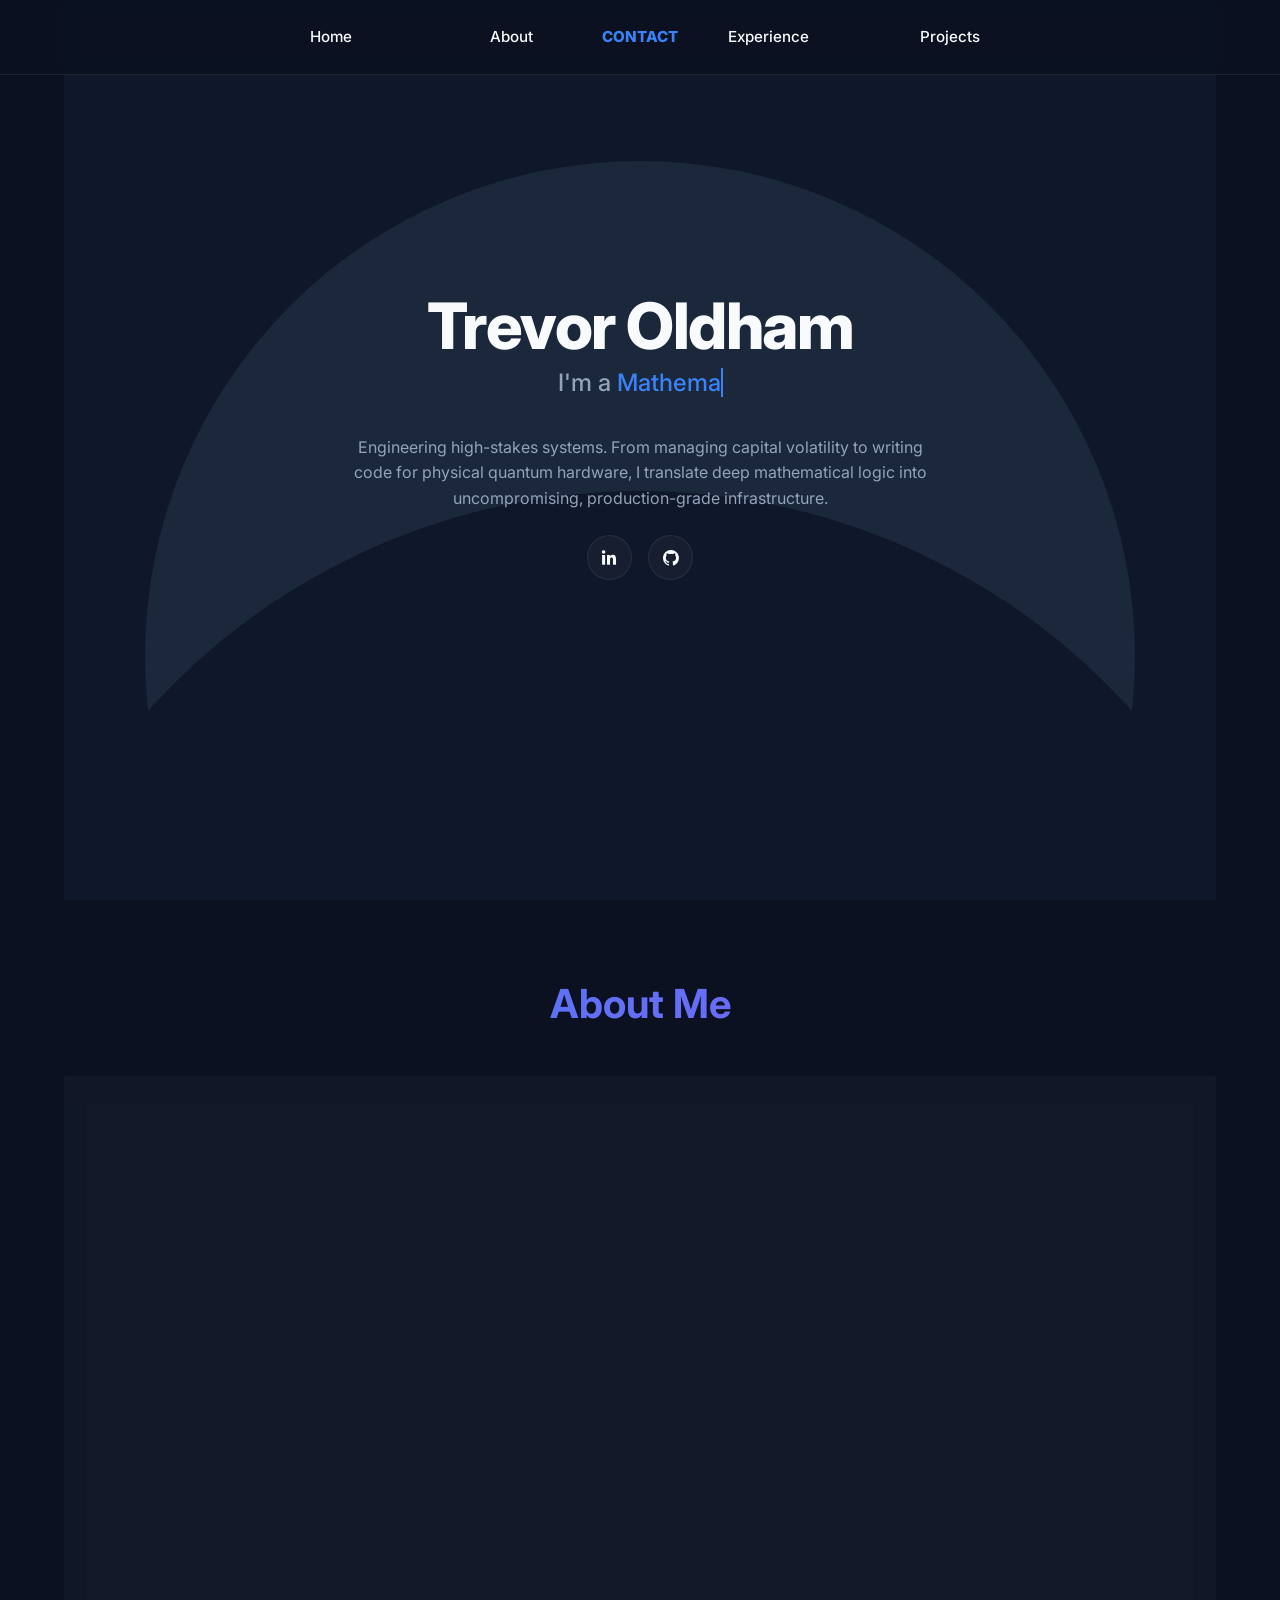
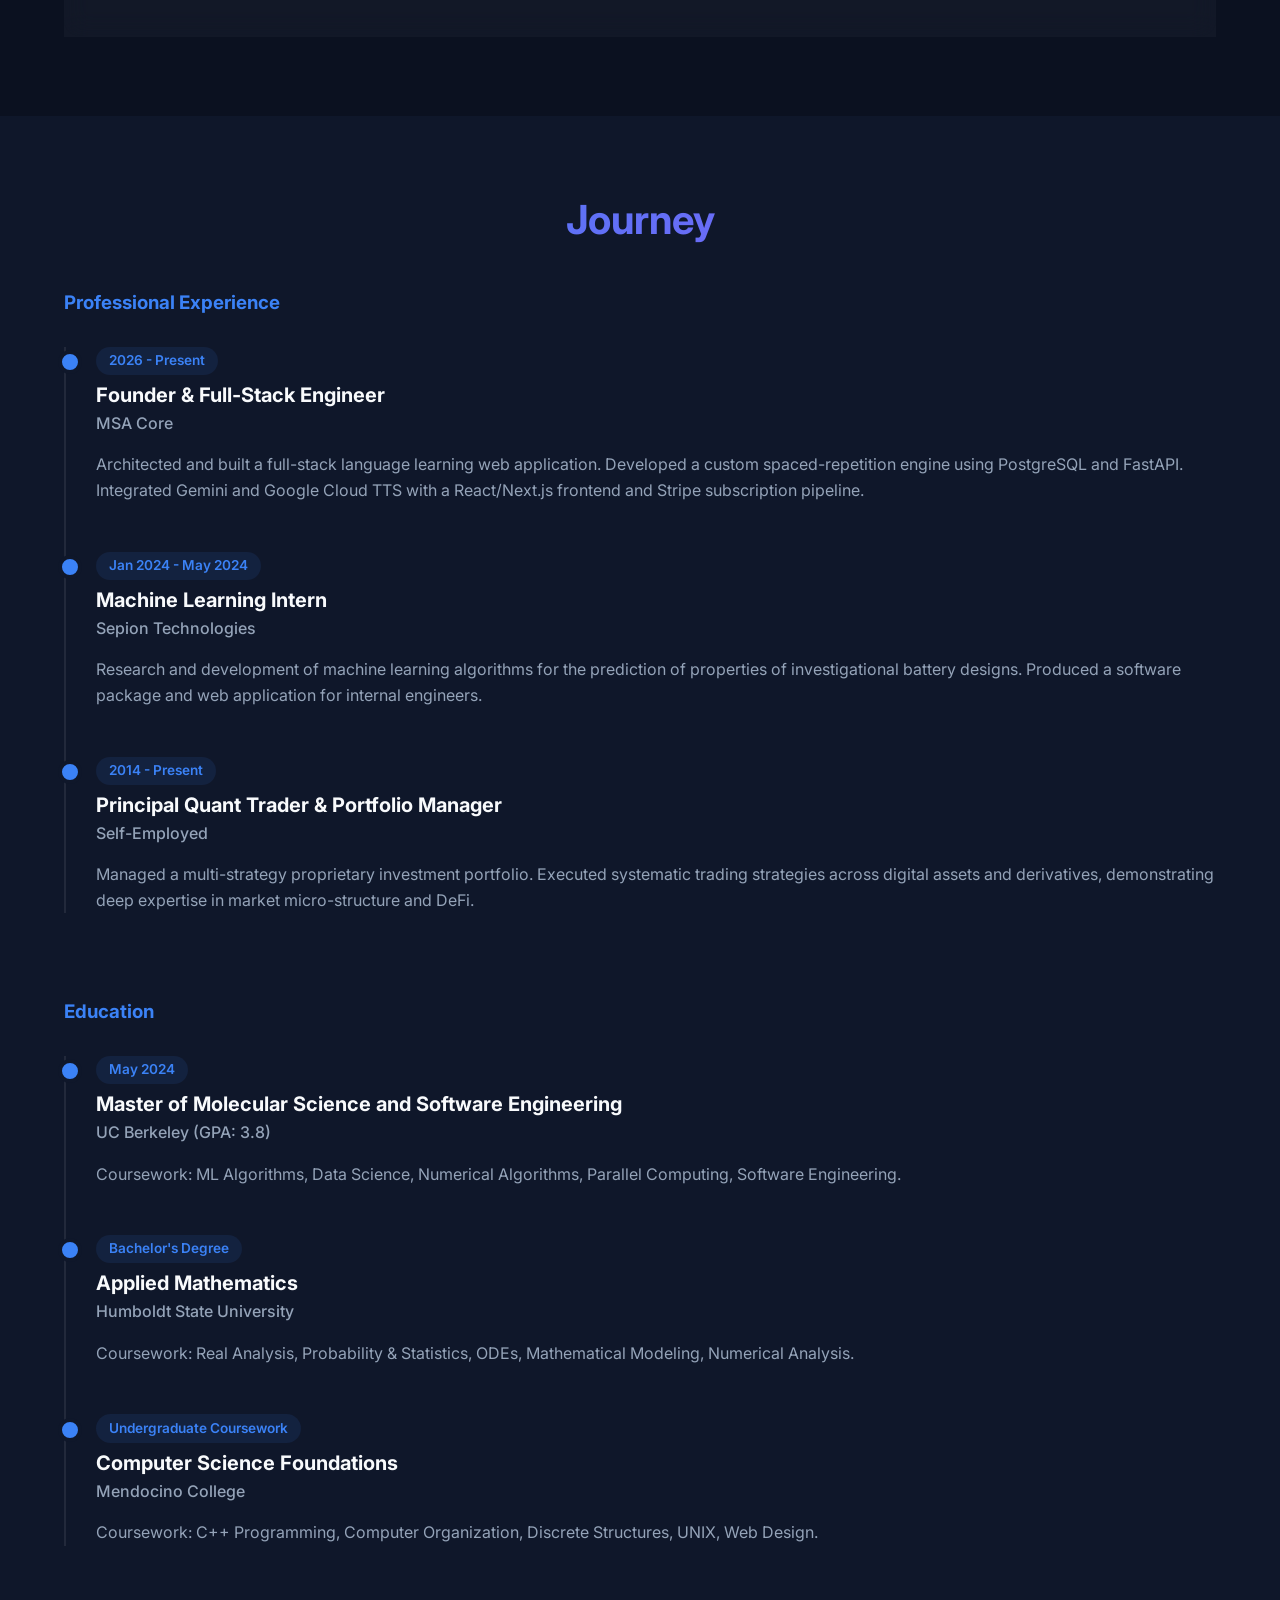
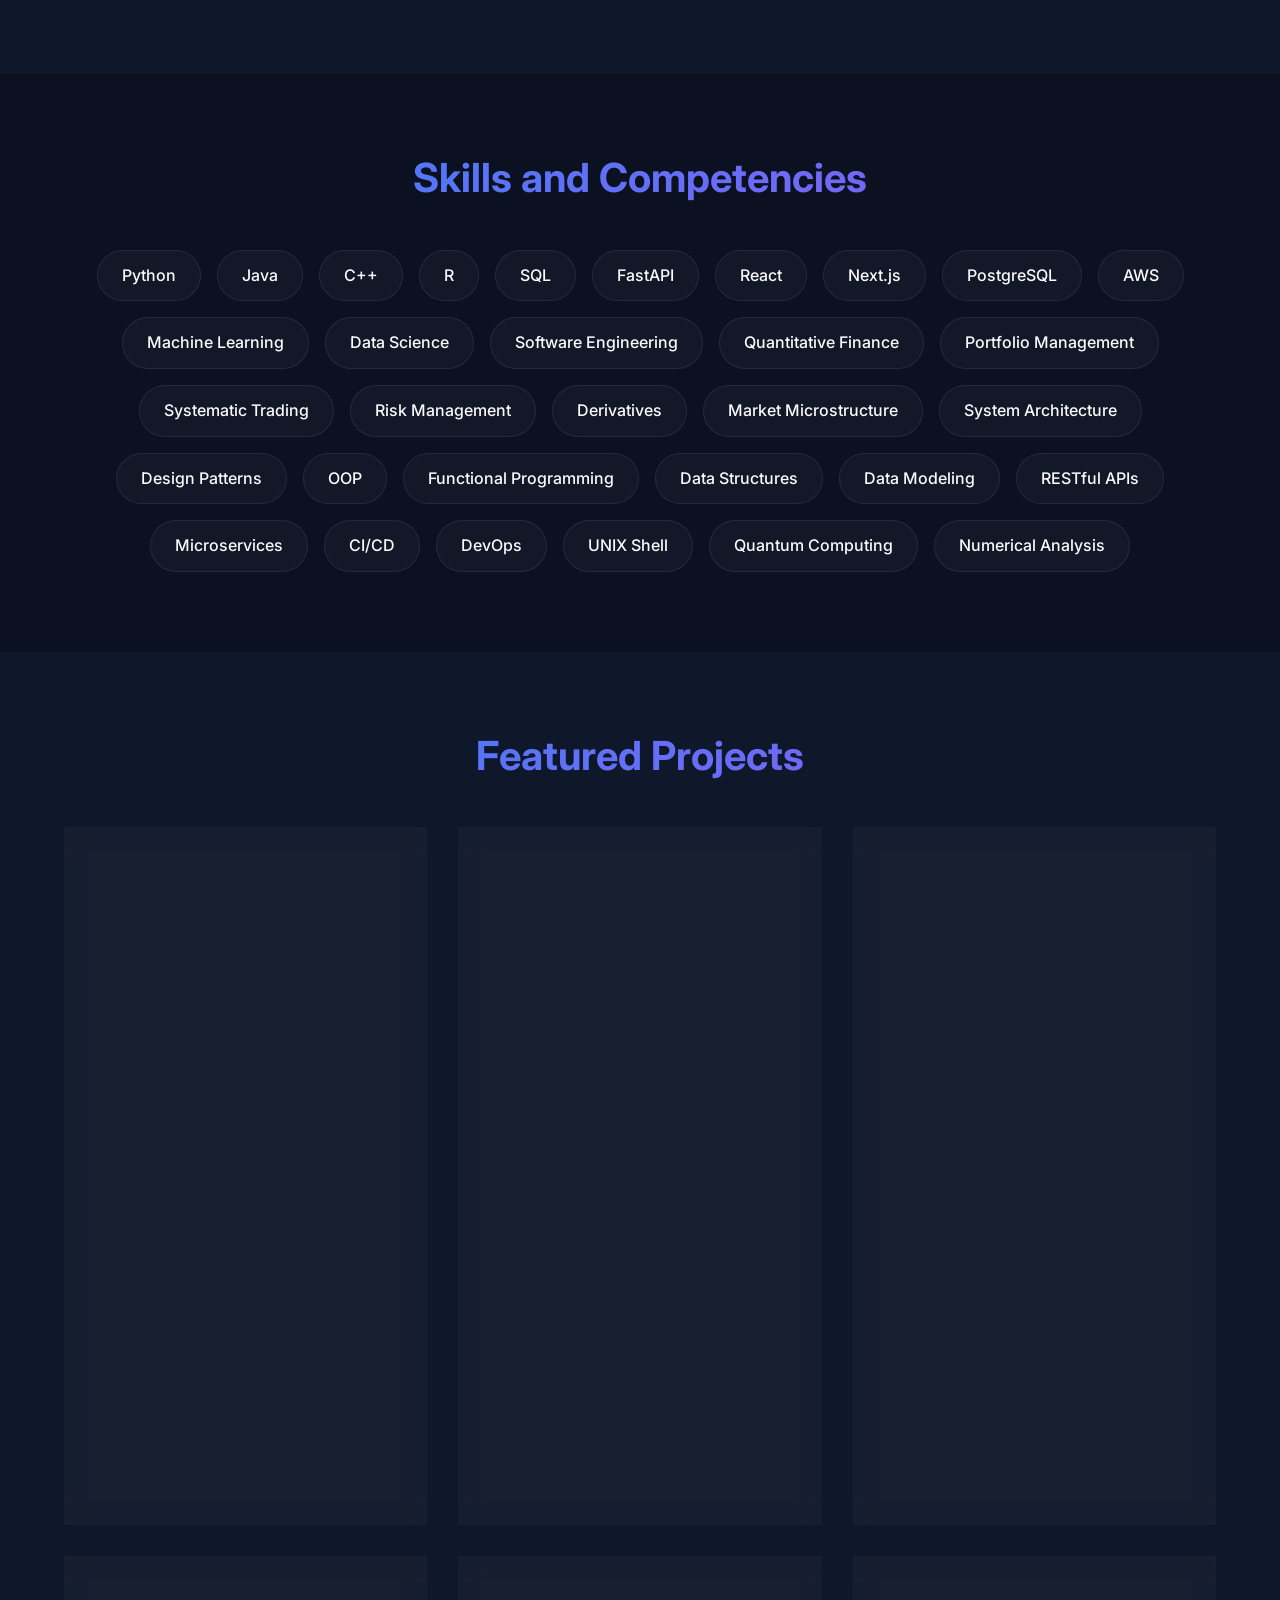
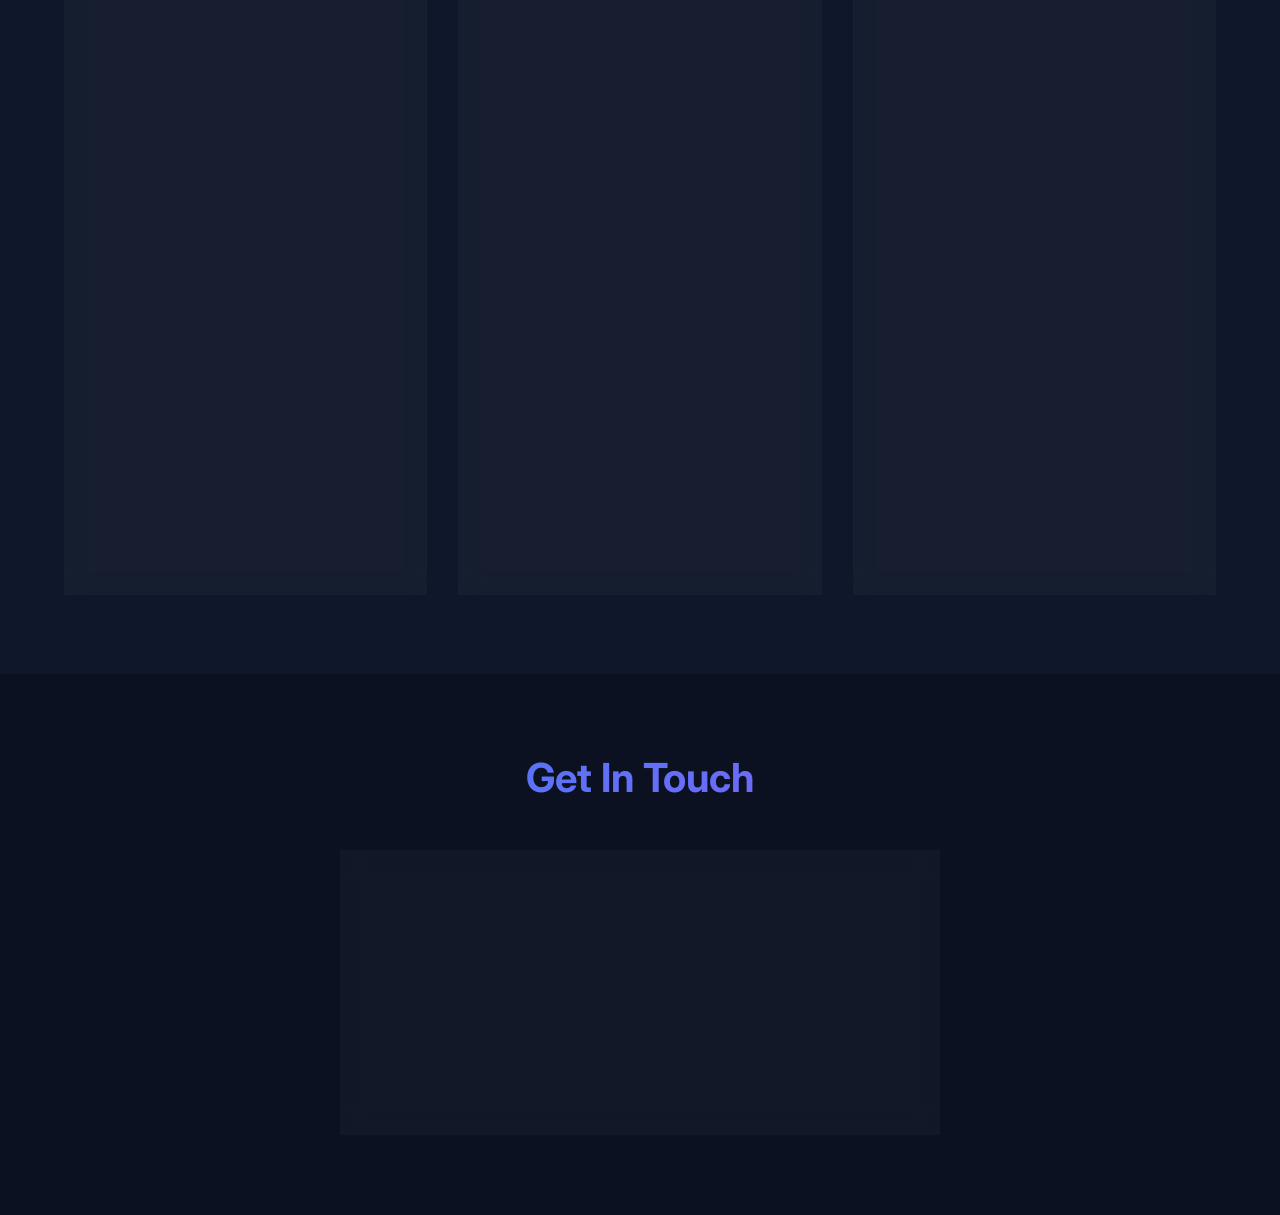
<file: index.html>
<!DOCTYPE html>
<html lang="en">
<head>
  <meta charset="UTF-8">
  <meta name="viewport" content="width=device-width, initial-scale=1.0">
  <title>Trevor Oldham - Portfolio</title>
  
  <!-- BoxIcons for Social Icons -->
  <link href="https://unpkg.com/boxicons@2.1.4/css/boxicons.min.css" rel="stylesheet">
  
  <!-- CSS -->
  <link rel="stylesheet" href="assets/css/style.css">
</head>
<body>

  <!-- Navigation -->
  <nav>
    <div class="nav-container">
      <div class="menu-toggle" id="mobile-menu">
        <i class='bx bx-menu'></i>
      </div>
      <ul class="nav-links">
        <li><a href="#home">Home</a></li>
        <li><a href="#about">About</a></li>
        <li><a href="#contact" class="pulse-link">CONTACT</a></li>
        <li><a href="#experience">Experience</a></li>
        <li><a href="#projects">Projects</a></li>
      </ul>
    </div>
  </nav>

  <!-- Hero Section -->
  <section id="home" class="hero container">
    <div class="hero-content">
      <div class="hero-text reveal" style="display: flex; flex-direction: column; align-items: center; text-align: center; width: 100%;">
        <div style="position: relative; display: inline-block;">
          <svg class="crescent-moon" viewBox="0 0 100 100" xmlns="http://www.w3.org/2000/svg" style="position: absolute; left: 50%; top: 50%; transform: translate(-50%, -50%); z-index: -1; pointer-events: none; overflow: visible; width: 90vw; max-width: 1100px; height: 90vw; max-height: 1100px;">
            <defs>
              <mask id="moon-mask">
                <rect x="-50" y="-50" width="200" height="200" fill="white" />
                <circle cx="50" cy="125" r="60" fill="black" />
              </mask>
            </defs>
            <circle cx="50" cy="80" r="45" fill="rgba(180, 220, 255, 0.08)" mask="url(#moon-mask)" />
          </svg>
          <h1 style="margin-bottom: 0;">Trevor Oldham</h1>
        </div>
        <div class="typing-text">I'm a <span id="typed"></span></div>
        <p style="max-width: 600px; margin: 0 auto 1.5rem auto;">Engineering high-stakes systems. From managing capital volatility to writing code for physical quantum hardware, I translate deep mathematical logic into uncompromising, production-grade infrastructure.</p>
        <div class="social-links" style="justify-content: center;">
          <a href="https://www.linkedin.com/in/trevor-oldham-07143496/" target="_blank"><i class='bx bxl-linkedin'></i></a>
          <a href="https://github.com/trevoroldham/" target="_blank"><i class='bx bxl-github'></i></a>
        </div>
      </div>
    </div>
  </section>

  <!-- About Section -->
  <section id="about">
    <div class="container reveal">
      <h2>About Me</h2>
      <div class="about-grid glass-card">
        <div class="about-text">
          <p style="text-align: justify;">I build uncompromising, high-impact systems. My trajectory hasn't followed a conventional corporate timeline—it was a highly calculated incubation period. Alongside earning a Bachelor's in Applied Mathematics and a Master's in Molecular Science and Software Engineering from UC Berkeley, I spent a decade independently executing quantitative risk management, deploying full-stack architectures, and developing algorithmic trading strategies.</p>
          <p style="text-align: justify;">This foundation of rigorous, self-directed execution allows me to operate natively at the intersection of data science, machine learning, and quantum computing. Whether I am bending quantum algorithms to simulate molecular ground states, architecting scalable web applications from scratch, or extracting exact mathematical behaviors for asset allocation, I bring the structural density and intellectual horsepower required to execute at the bleeding edge. I don't just solve problems; I engineer robust, fully self-contained solutions.</p>
        </div>
        <div class="about-details">
          <div class="detail-item">
            <i class='bx bx-check-circle'></i>
            <div>
              <strong>Target Roles:</strong><br>
              <span style="color: var(--text-secondary)">Software Engineer, ML Engineer, Quant Researcher</span>
            </div>
          </div>
          <div class="detail-item">
            <i class='bx bx-check-circle'></i>
            <div>
              <strong>Industries:</strong><br>
              <span style="color: var(--text-secondary)">Finance, Pharma, Tech, Aerospace</span>
            </div>
          </div>
          <div class="detail-item">
            <i class='bx bx-check-circle'></i>
            <div>
              <strong>Location Preference:</strong><br>
              <span style="color: var(--text-secondary)">Remote Available, SF Bay Area, Pacific Northwest, New York City</span>
            </div>
          </div>
        </div>
      </div>
    </div>
  </section>

  <!-- Experience & Education Section -->
  <section id="experience">
    <div class="container">
      <h2>Journey</h2>
      
      <div class="about-grid">
        
        <!-- Experience -->
        <div class="reveal">
          <h3 style="margin-bottom: 2rem; color: var(--accent-blue);">Professional Experience</h3>
          <div class="timeline">
            
            <div class="timeline-item">
              <span class="timeline-date">2026 - Present</span>
              <h4 class="timeline-title">Founder & Full-Stack Engineer</h4>
              <div class="timeline-subtitle">MSA Core</div>
              <p>Architected and built a full-stack language learning web application. Developed a custom spaced-repetition engine using PostgreSQL and FastAPI. Integrated Gemini and Google Cloud TTS with a React/Next.js frontend and Stripe subscription pipeline.</p>
            </div>
            
            <div class="timeline-item">
              <span class="timeline-date">Jan 2024 - May 2024</span>
              <h4 class="timeline-title">Machine Learning Intern</h4>
              <div class="timeline-subtitle">Sepion Technologies</div>
              <p>Research and development of machine learning algorithms for the prediction of properties of investigational battery designs. Produced a software package and web application for internal engineers.</p>
            </div>
            
            <div class="timeline-item">
              <span class="timeline-date">2014 - Present</span>
              <h4 class="timeline-title">Principal Quant Trader & Portfolio Manager</h4>
              <div class="timeline-subtitle">Self-Employed</div>
              <p>Managed a multi-strategy proprietary investment portfolio. Executed systematic trading strategies across digital assets and derivatives, demonstrating deep expertise in market micro-structure and DeFi.</p>
            </div>

          </div>
        </div>

        <!-- Education -->
        <div class="reveal">
          <h3 style="margin-bottom: 2rem; color: var(--accent-blue);">Education</h3>
          <div class="timeline">
            
            <div class="timeline-item">
              <span class="timeline-date">May 2024</span>
              <h4 class="timeline-title">Master of Molecular Science and Software Engineering</h4>
              <div class="timeline-subtitle">UC Berkeley (GPA: 3.8)</div>
              <p>Coursework: ML Algorithms, Data Science, Numerical Algorithms, Parallel Computing, Software Engineering.</p>
            </div>

            <div class="timeline-item">
              <span class="timeline-date">Bachelor's Degree</span>
              <h4 class="timeline-title">Applied Mathematics</h4>
              <div class="timeline-subtitle">Humboldt State University</div>
              <p>Coursework: Real Analysis, Probability & Statistics, ODEs, Mathematical Modeling, Numerical Analysis.</p>
            </div>

            <div class="timeline-item">
              <span class="timeline-date">Undergraduate Coursework</span>
              <h4 class="timeline-title">Computer Science Foundations</h4>
              <div class="timeline-subtitle">Mendocino College</div>
              <p>Coursework: C++ Programming, Computer Organization, Discrete Structures, UNIX, Web Design.</p>
            </div>

          </div>
        </div>

      </div>
    </div>
  </section>

  <!-- Skills Section -->
  <section id="skills">
    <div class="container reveal">
      <h2>Skills and Competencies</h2>
      <div class="skills-grid">
        <div class="skill-tag">Python</div>
        <div class="skill-tag">Java</div>
        <div class="skill-tag">C++</div>
        <div class="skill-tag">R</div>
        <div class="skill-tag">SQL</div>
        <div class="skill-tag">FastAPI</div>
        <div class="skill-tag">React</div>
        <div class="skill-tag">Next.js</div>
        <div class="skill-tag">PostgreSQL</div>
        <div class="skill-tag">AWS</div>
        <div class="skill-tag">Machine Learning</div>
        <div class="skill-tag">Data Science</div>
        <div class="skill-tag">Software Engineering</div>
        <div class="skill-tag">Quantitative Finance</div>
        <div class="skill-tag">Portfolio Management</div>
        <div class="skill-tag">Systematic Trading</div>
        <div class="skill-tag">Risk Management</div>
        <div class="skill-tag">Derivatives</div>
        <div class="skill-tag">Market Microstructure</div>
        <div class="skill-tag">System Architecture</div>
        <div class="skill-tag">Design Patterns</div>
        <div class="skill-tag">OOP</div>
        <div class="skill-tag">Functional Programming</div>
        <div class="skill-tag">Data Structures</div>
        <div class="skill-tag">Data Modeling</div>
        <div class="skill-tag">RESTful APIs</div>
        <div class="skill-tag">Microservices</div>
        <div class="skill-tag">CI/CD</div>
        <div class="skill-tag">DevOps</div>
        <div class="skill-tag">UNIX Shell</div>
        <div class="skill-tag">Quantum Computing</div>
        <div class="skill-tag">Numerical Analysis</div>
      </div>
    </div>
  </section>

  <!-- Projects Section -->
  <section id="projects">
    <div class="container reveal">
      <h2>Featured Projects</h2>
      <div class="projects-grid">
        
        <div class="glass-card project-card">
          <h3>MSA Core</h3>
          <p>Architected and built a full-stack language learning web application. Developed a custom spaced-repetition engine using PostgreSQL and FastAPI. Integrated Gemini and Google Cloud TTS to power voice-enabled AI personas, dynamically injecting the user's mastered vocabulary into prompt constraints. Tied the logic together with a React/Next.js frontend, strict state synchronization, and a fully automated Stripe subscription pipeline via webhooks.</p>
          <div style="margin: 1rem 0; display: flex; gap: 1rem;">
            <a href="https://msacore.app" target="_blank" style="font-size: 0.9rem; font-weight: 500;"><i class='bx bx-link-external'></i> Website</a>
          </div>
          <div class="project-tech">
            <span>React</span>
            <span>Next.js</span>
            <span>FastAPI</span>
            <span>PostgreSQL</span>
            <span>AWS</span>
          </div>
        </div>

        <div class="glass-card project-card">
          <h3>VQE Portfolio Optimization</h3>
          <p>Translating continuous Markowitz Mean-Variance frameworks into Quadratic Unconstrained Binary Optimization (QUBO) structures allows hybrid algorithms like the Variational Quantum Eigensolver (VQE) to tackle discrete portfolio allocation. By integrating dynamic bit-encoding with hardware-efficient ansatzes, the model rigorously balances expected returns against market covariance under strict capital constraints. Utilizing stochastic optimizers alongside multi-start Qiskit Runtime sessions, this architecture effectively navigates steep penalty landscapes to bypass local minima and extract mathematically optimal asset distributions.</p>
          <div style="margin: 1rem 0; display: flex; gap: 1rem;">
            <a href="https://github.com/trevoroldham/VQE_portfolio_optimization" target="_blank" style="font-size: 0.9rem; font-weight: 500;"><i class='bx bxl-github'></i> GitHub</a>
            <a href="https://qubo-portfolio-rebalancer.streamlit.app/" target="_blank" style="font-size: 0.9rem; font-weight: 500;"><i class='bx bx-link-external'></i> Streamlit App</a>
          </div>
          <div class="project-tech">
            <span>Python</span>
            <span>Qiskit</span>
            <span>Quantum Computing</span>
            <span>Finance</span>
          </div>
        </div>

        <div class="glass-card project-card">
          <h3>Quantum Option Pricing</h3>
          <p>Quantum Amplitude Estimation (QAE) redefines the evaluation of financial instruments by offering a provable quadratic speedup over classical Monte Carlo methods. By mapping probability distributions directly into quantum states and applying amplitude amplification, this pipeline rapidly accelerates the convergence of complex pricing models. This structural advantage enables the precise calculation of expected option payoffs in highly volatile markets, streamlining quantitative risk analysis while significantly reducing computational overhead.</p>
          <div style="margin: 1rem 0; display: flex; gap: 1rem;">
            <a href="https://github.com/trevoroldham/quantum_option_pricing" target="_blank" style="font-size: 0.9rem; font-weight: 500;"><i class='bx bxl-github'></i> GitHub</a>
            <a href="https://quantum-option-price.streamlit.app/" target="_blank" style="font-size: 0.9rem; font-weight: 500;"><i class='bx bx-link-external'></i> Streamlit App</a>
          </div>
          <div class="project-tech">
            <span>Python</span>
            <span>Quantum Computing</span>
            <span>Quantitative Finance</span>
          </div>
        </div>

        <div class="glass-card project-card">
          <h3>Portfolio Rebalancer</h3>
          <p>A production-grade classical web application designed to bridge the gap between quantum-inspired optimization and real-world portfolio management. This tool takes the exact QUBO mapping and mathematical constraints from a quantum portfolio project and executes them locally using Qiskit's NumPyMinimumEigensolver. By moving away from noisy QPU hardware to an exact classical eigensolver, it isolates the mathematical behavior of discrete asset allocation while maintaining the rigorous constraint mapping required for quantum execution.</p>
          <div style="margin: 1rem 0; display: flex; gap: 1rem;">
            <a href="https://github.com/trevoroldham/portolio_rebalancer" target="_blank" style="font-size: 0.9rem; font-weight: 500;"><i class='bx bxl-github'></i> GitHub</a>
            <a href="https://qubo-portfolio-rebalancer.streamlit.app/" target="_blank" style="font-size: 0.9rem; font-weight: 500;"><i class='bx bx-link-external'></i> Streamlit App</a>
          </div>
          <div class="project-tech">
            <span>Python</span>
            <span>Optimization</span>
          </div>
        </div>

        <div class="glass-card project-card">
          <h3>Molecular VQE</h3>
          <p>A scalable, modular command-line tool and web application for simulating molecular ground states using the Variational Quantum Eigensolver (VQE). Quantum computing transcends classical binary limitations by leveraging superposition to navigate high-dimensional optimization problems. Built on IBM's Qiskit ecosystem, this project maps fermionic operators to a qubit Hamiltonian, utilizing hardware-efficient ansätze and active space approximations. It allows researchers to seamlessly route circuits from local statevector simulation to cloud-native physical IBM Quantum processors.</p>
          <div style="margin: 1rem 0; display: flex; gap: 1rem;">
            <a href="https://github.com/trevoroldham/molecular_vqe" target="_blank" style="font-size: 0.9rem; font-weight: 500;"><i class='bx bxl-github'></i> GitHub</a>
            <a href="https://molecular-vqe.streamlit.app/" target="_blank" style="font-size: 0.9rem; font-weight: 500;"><i class='bx bx-link-external'></i> Streamlit App</a>
          </div>
          <div class="project-tech">
            <span>Python</span>
            <span>Qiskit</span>
            <span>Computational Chemistry</span>
          </div>
        </div>

        <div class="glass-card project-card">
          <h3>CNDO/2 Implementation</h3>
          <p>A comprehensive C++ implementation of the CNDO/2 computational quantum chemistry model, featuring Direct Inversion in the Iterative Subspace (DIIS) and Broyden–Fletcher–Goldfarb–Shanno (BFGS) optimization. Developed for UC Berkeley's CHEM 279, this project calculates analytical gradients and performs self-consistent field (SCF) minimization on closed or open-shell molecules. It provides a robust, low-level framework for evaluating molecular integrals and optimizing bond lengths using advanced numerical algorithms.</p>
          <div style="margin: 1rem 0; display: flex; gap: 1rem;">
            <a href="https://github.com/trevoroldham/CHEM279FinalProject" target="_blank" style="font-size: 0.9rem; font-weight: 500;"><i class='bx bxl-github'></i> GitHub</a>
          </div>
          <div class="project-tech">
            <span>C++</span>
            <span>Computational Chemistry</span>
            <span>Quantum Mechanics</span>
          </div>
        </div>

      </div>
    </div>
  </section>

  <!-- Contact Section -->
  <section id="contact">
    <div class="container reveal">
      <h2>Get In Touch</h2>
      <div class="glass-card" style="text-align: center; max-width: 600px; margin: 0 auto;">
        <p style="text-align: center;">I'm currently open to new opportunities and would love to hear from you. Whether you have a question or just want to say hi, feel free to reach out!</p>
        <div style="margin: 2rem 0; font-size: 1.2rem;">
          <div style="margin-bottom: 1rem;">
            <i class='bx bx-phone' style="color: var(--accent-blue); margin-right: 0.5rem;"></i> <strong>707-272-0013</strong>
          </div>
          <div>
            <i class='bx bx-envelope' style="color: var(--accent-blue); margin-right: 0.5rem;"></i> <strong><a href="mailto:trev.oldham@gmail.com">trev.oldham@gmail.com</a></strong>
          </div>
        </div>
      </div>
    </div>
  </section>

  <!-- JS -->
  <script src="assets/js/main.js"></script>
</body>
</html>
</file>
<file: assets/css/style.css>
@import url('https://fonts.googleapis.com/css2?family=Inter:wght@300;400;500;600;700;800&display=swap');

:root {
  --bg-color: #0b1120;
  --bg-color-alt: #0f172a;
  --text-primary: #f8fafc;
  --text-secondary: #94a3b8;
  --accent-blue: #3b82f6;
  --accent-purple: #8b5cf6;
  --glass-bg: rgba(255, 255, 255, 0.03);
  --glass-border: rgba(255, 255, 255, 0.08);
  --transition: all 0.3s ease;
}

* {
  margin: 0;
  padding: 0;
  box-sizing: border-box;
}

html {
  scroll-behavior: smooth;
  font-size: 16px;
}

body {
  font-family: 'Inter', sans-serif;
  background-color: var(--bg-color);
  color: var(--text-primary);
  line-height: 1.6;
  overflow-x: hidden;
}

/* Typography */
h1, h2, h3, h4, h5, h6 {
  font-weight: 700;
  line-height: 1.2;
  margin-bottom: 1rem;
}

h2 {
  font-size: 2.5rem;
  margin-bottom: 3rem;
  text-align: center;
  background: linear-gradient(135deg, var(--accent-blue), var(--accent-purple));
  -webkit-background-clip: text;
  -webkit-text-fill-color: transparent;
}

p {
  color: var(--text-secondary);
  margin-bottom: 1.5rem;
}

a {
  color: var(--accent-blue);
  text-decoration: none;
  transition: var(--transition);
}

a:hover {
  color: var(--accent-purple);
}

/* Layout Utilities */
.container {
  width: 90%;
  max-width: 1200px;
  margin: 0 auto;
  padding: 5rem 0;
}

section:nth-child(even) {
  background-color: var(--bg-color-alt);
}

/* Glassmorphism Classes */
.glass-card {
  background: var(--glass-bg);
  backdrop-filter: blur(12px);
  -webkit-backdrop-filter: blur(12px);
  border: 1px solid var(--glass-border);
  border-radius: 16px;
  padding: 2rem;
  transition: var(--transition);
}

.glass-card:hover {
  transform: translateY(-5px);
  box-shadow: 0 10px 30px rgba(0, 0, 0, 0.5);
  border-color: rgba(255, 255, 255, 0.15);
}

/* Navigation */
nav {
  position: fixed;
  top: 0;
  width: 100%;
  padding: 1.5rem 0;
  background: rgba(11, 17, 32, 0.8);
  backdrop-filter: blur(10px);
  -webkit-backdrop-filter: blur(10px);
  z-index: 1000;
  border-bottom: 1px solid var(--glass-border);
}

.nav-container {
  display: flex;
  justify-content: center;
  align-items: center;
  width: 90%;
  max-width: 1200px;
  margin: 0 auto;
}

.nav-logo {
  font-size: 1.5rem;
  font-weight: 800;
  letter-spacing: -1px;
}

.nav-links {
  display: grid;
  grid-template-columns: 1fr 1fr auto 1fr 1fr;
  align-items: center;
  justify-items: center;
  width: 100%;
  max-width: 800px;
  list-style: none;
}

.nav-links a {
  color: var(--text-primary);
  font-weight: 500;
  font-size: 0.95rem;
}

.nav-links a:hover {
  color: var(--accent-blue);
}

.pulse-link {
  color: var(--accent-blue) !important;
  font-weight: 800 !important;
  display: inline-block;
  animation: pulse-blue 2s infinite;
}

@keyframes pulse-blue {
  0% { transform: scale(1); text-shadow: 0 0 5px rgba(100, 255, 218, 0.2); }
  50% { transform: scale(1.08); text-shadow: 0 0 15px rgba(100, 255, 218, 0.8), 0 0 30px rgba(100, 255, 218, 0.4); }
  100% { transform: scale(1); text-shadow: 0 0 5px rgba(100, 255, 218, 0.2); }
}

.menu-toggle {
  display: none;
  font-size: 2rem;
  color: var(--text-primary);
  cursor: pointer;
}

/* Hero Section */
.hero {
  min-height: 100vh;
  display: flex;
  align-items: center;
  position: relative;
  overflow: hidden;
  padding-top: 80px;
}

.hero::before {
  content: '';
  position: absolute;
  top: -20%;
  left: -10%;
  width: 500px;
  height: 500px;
  background: var(--accent-blue);
  filter: blur(150px);
  opacity: 0.2;
  border-radius: 50%;
  z-index: -1;
}

.hero::after {
  content: '';
  position: absolute;
  bottom: -20%;
  right: -10%;
  width: 400px;
  height: 400px;
  background: var(--accent-purple);
  filter: blur(150px);
  opacity: 0.2;
  border-radius: 50%;
  z-index: -1;
}

.hero-content {
  display: flex;
  justify-content: center;
  align-items: center;
  width: 100%;
}

.hero-text h1 {
  font-size: 4rem;
  font-weight: 800;
  margin-bottom: 1rem;
  letter-spacing: -1.5px;
  text-align: center;
}

.hero-text .typing-text {
  font-size: 1.5rem;
  font-weight: 500;
  color: var(--text-secondary);
  height: 2.4rem;
  margin-bottom: 2rem;
  text-align: center;
}

.hero-text .typing-text span {
  color: var(--accent-blue);
  border-right: 2px solid var(--accent-blue);
  animation: blink 0.75s step-end infinite;
}

@keyframes blink {
  50% { border-color: transparent; }
}

.social-links {
  display: flex;
  gap: 1rem;
  margin-bottom: 2rem;
}

.social-links a {
  display: flex;
  align-items: center;
  justify-content: center;
  width: 45px;
  height: 45px;
  border-radius: 50%;
  background: var(--glass-bg);
  border: 1px solid var(--glass-border);
  font-size: 1.2rem;
  color: var(--text-primary);
}

.social-links a:hover {
  background: var(--accent-blue);
  border-color: var(--accent-blue);
  transform: translateY(-3px);
}

.hero-img-container {
  position: relative;
}

.hero-img {
  width: 100%;
  max-width: 400px;
  border-radius: 24px;
  box-shadow: 0 20px 40px rgba(0,0,0,0.4);
  position: relative;
  z-index: 1;
  border: 1px solid var(--glass-border);
}

/* About Section */
.about-grid {
  display: flex;
  flex-direction: column;
  gap: 2.5rem;
}

.about-text p {
  font-size: 1.1rem;
}

.about-details {
  display: flex;
  flex-direction: row;
  justify-content: space-between;
  gap: 2rem;
  border-top: 1px solid var(--glass-border);
  padding-top: 2rem;
}

.detail-item {
  flex: 1;
  display: flex;
  flex-direction: column;
  align-items: center;
  text-align: center;
  gap: 0.2rem;
}

.detail-item i {
  color: var(--accent-blue);
  font-size: 2rem;
  margin-bottom: 0.5rem;
}

/* Experience & Education Grid */
.timeline {
  position: relative;
  padding-left: 2rem;
}

.timeline::before {
  content: '';
  position: absolute;
  left: 0;
  top: 0;
  height: 100%;
  width: 2px;
  background: var(--glass-border);
}

.timeline-item {
  position: relative;
  margin-bottom: 3rem;
}

.timeline-item::before {
  content: '';
  position: absolute;
  left: -2.35rem;
  top: 0.2rem;
  width: 16px;
  height: 16px;
  border-radius: 50%;
  background: var(--accent-blue);
  border: 4px solid var(--bg-color-alt);
}

.timeline-date {
  font-size: 0.85rem;
  font-weight: 600;
  color: var(--accent-blue);
  margin-bottom: 0.5rem;
  display: inline-block;
  background: rgba(59, 130, 246, 0.1);
  padding: 0.2rem 0.8rem;
  border-radius: 20px;
}

.timeline-title {
  font-size: 1.25rem;
  color: var(--text-primary);
  margin-bottom: 0.25rem;
}

.timeline-subtitle {
  font-size: 1rem;
  color: var(--text-secondary);
  font-weight: 500;
  margin-bottom: 1rem;
}

/* Skills */
.skills-grid {
  display: flex;
  flex-wrap: wrap;
  gap: 1rem;
  justify-content: center;
}

.skill-tag {
  background: var(--glass-bg);
  border: 1px solid var(--glass-border);
  padding: 0.75rem 1.5rem;
  border-radius: 30px;
  font-weight: 500;
  transition: var(--transition);
}

.skill-tag:hover {
  background: rgba(59, 130, 246, 0.1);
  border-color: var(--accent-blue);
  color: var(--accent-blue);
  transform: translateY(-2px);
}

/* Projects */
.projects-grid {
  display: grid;
  grid-template-columns: repeat(auto-fill, minmax(300px, 1fr));
  gap: 2rem;
}

.project-card h3 {
  font-size: 1.25rem;
  margin-bottom: 1rem;
}

.project-card p {
  text-align: justify;
}

.project-tech {
  display: flex;
  flex-wrap: wrap;
  gap: 0.5rem;
  margin-top: 1.5rem;
}

.project-tech span {
  font-size: 0.75rem;
  padding: 0.2rem 0.6rem;
  background: rgba(139, 92, 246, 0.1);
  color: var(--accent-purple);
  border-radius: 4px;
}

/* Responsive Design */
@media (max-width: 992px) {
  nav {
    padding: 0.5rem 0;
  }
  
  .about-details {
    flex-direction: column;
    gap: 2rem;
  }
  
  .detail-item {
    justify-content: center;
    text-align: center;
  }
  
  .nav-container {
    justify-content: flex-end;
  }
  
  .menu-toggle {
    display: block;
  }
  
  .nav-links {
    display: none;
    position: absolute;
    top: 100%;
    left: 0;
    width: 100%;
    background: rgba(11, 17, 32, 0.98);
    backdrop-filter: blur(10px);
    flex-direction: column;
    align-items: center;
    padding: 2rem 0;
    gap: 2rem;
    border-bottom: 1px solid var(--glass-border);
  }
  
  .nav-links.mobile-active {
    display: flex;
  }
  
  .hero-content, .about-grid {
    text-align: center;
  }
  
  .hero-img-container {
    display: flex;
    justify-content: center;
  }
  
  .social-links {
    justify-content: center;
  }
}

@media (max-width: 576px) {
  .hero-text h1 {
    font-size: 3rem;
  }
}

/* Scroll Reveals */
.reveal {
  opacity: 0;
  transform: translateY(30px);
  transition: all 0.8s ease-out;
}

.reveal.active {
  opacity: 1;
  transform: translateY(0);
}
</file>
